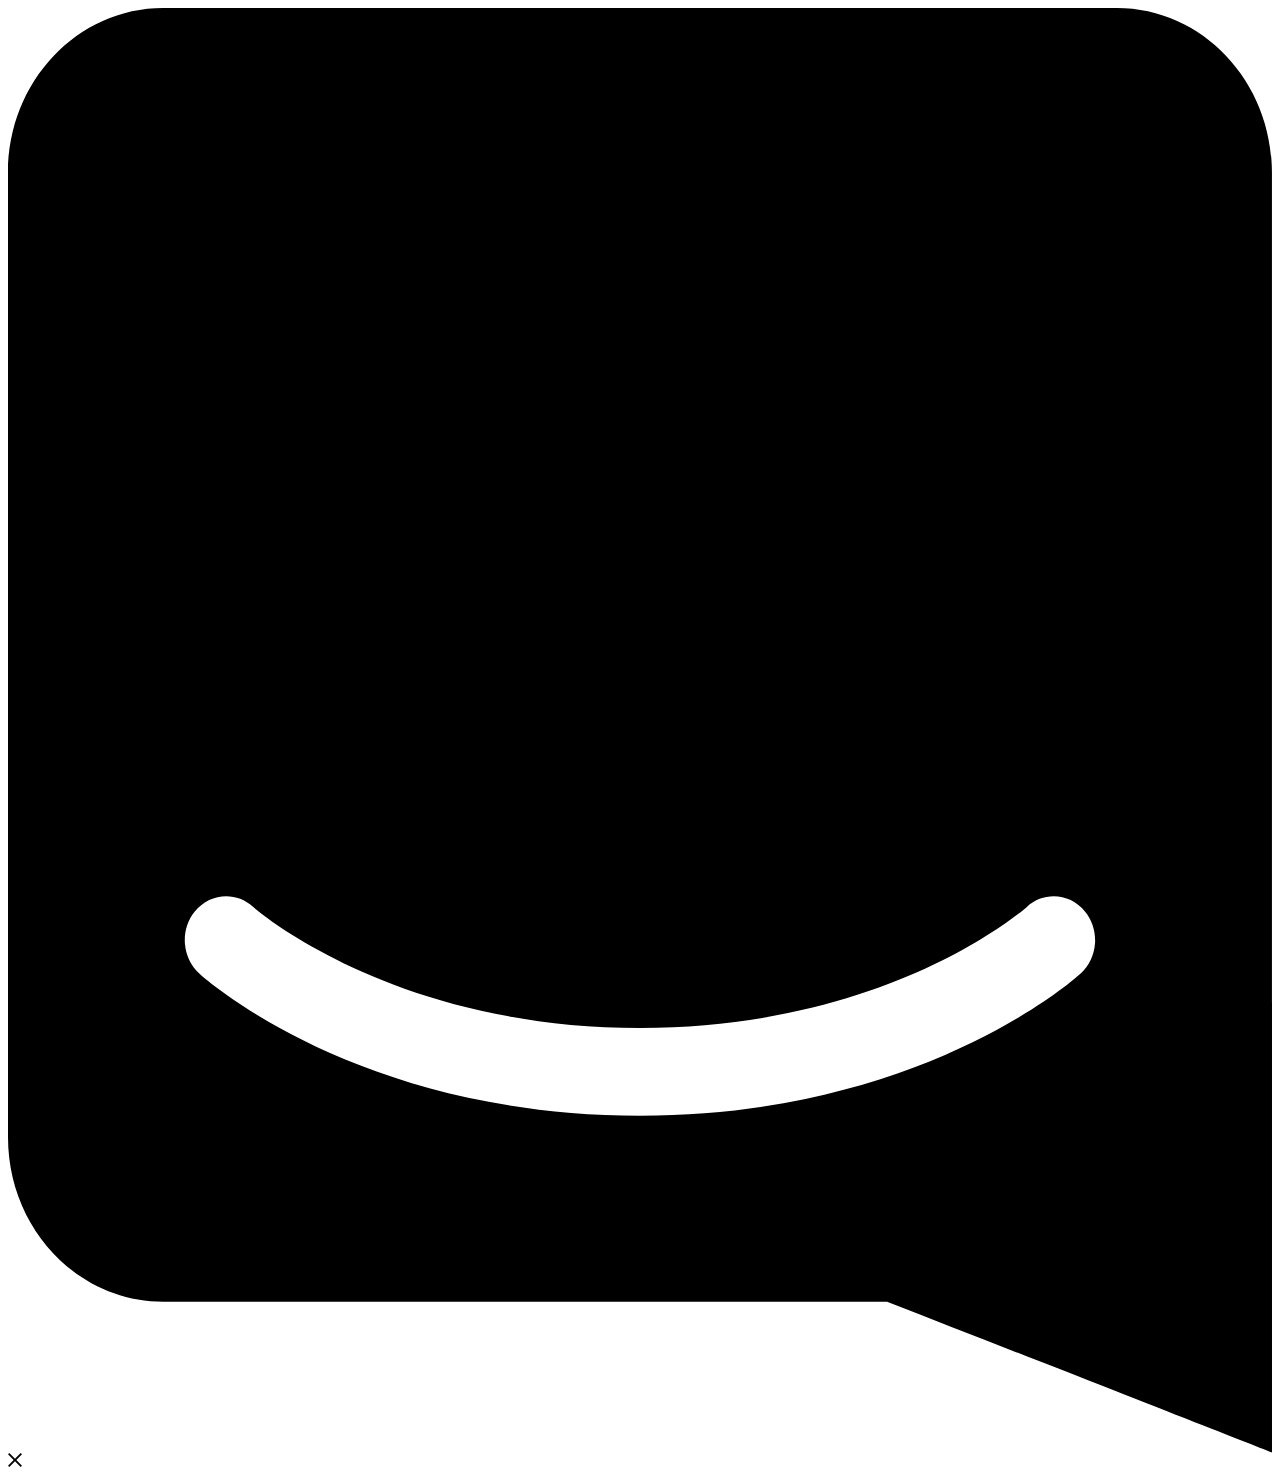
<file: index_files/saved_resource(3).html>
<!-- saved from url=(0011)about:blank -->
<html lang="ru"><head><meta http-equiv="Content-Type" content="text/html; charset=UTF-8">
      <title>Intercom Live Chat</title>
      <!--<base target="_parent">--><base href="." target="_parent">
    <style data-emotion="intercom-global"></style><style data-emotion="intercom"></style></head>
    <body id="intercom-container-body" dir="ltr" class="">
      <div id="intercom-container" class="intercom-namespace" role="main" aria-live="polite"><div tabindex="-1" role="region"><div class="intercom-launcher  intercom-rkaeus e2ujk8f0" aria-label="Open Intercom Messenger" role="button" tabindex="0"><div class="intercom-46iydq e2ujk8f1"><svg focusable="false" aria-hidden="true" viewBox="0 0 28 32"><path d="M28,32 C28,32 23.2863266,30.1450667 19.4727818,28.6592 L3.43749107,28.6592 C1.53921989,28.6592 0,27.0272 0,25.0144 L0,3.6448 C0,1.632 1.53921989,0 3.43749107,0 L24.5615088,0 C26.45978,0 27.9989999,1.632 27.9989999,3.6448 L27.9989999,22.0490667 L28,22.0490667 L28,32 Z M23.8614088,20.0181333 C23.5309223,19.6105242 22.9540812,19.5633836 22.5692242,19.9125333 C22.5392199,19.9392 19.5537934,22.5941333 13.9989999,22.5941333 C8.51321617,22.5941333 5.48178311,19.9584 5.4277754,19.9104 C5.04295119,19.5629428 4.46760991,19.6105095 4.13759108,20.0170667 C3.97913051,20.2124916 3.9004494,20.4673395 3.91904357,20.7249415 C3.93763774,20.9825435 4.05196575,21.2215447 4.23660523,21.3888 C4.37862552,21.5168 7.77411059,24.5386667 13.9989999,24.5386667 C20.2248893,24.5386667 23.6203743,21.5168 23.7623946,21.3888 C23.9467342,21.2215726 24.0608642,20.9827905 24.0794539,20.7254507 C24.0980436,20.4681109 24.0195551,20.2135019 23.8614088,20.0181333 Z"></path></svg></div><div class="intercom-fvs20o e2ujk8f2"><svg focusable="false" aria-hidden="true" width="14" height="14"><path d="M13.978 12.637l-1.341 1.341L6.989 8.33l-5.648 5.648L0 12.637l5.648-5.648L0 1.341 1.341 0l5.648 5.648L12.637 0l1.341 1.341L8.33 6.989l5.648 5.648z" fill-rule="evenodd"></path></svg></div></div></div></div>
    
  </body></html>
</file>
